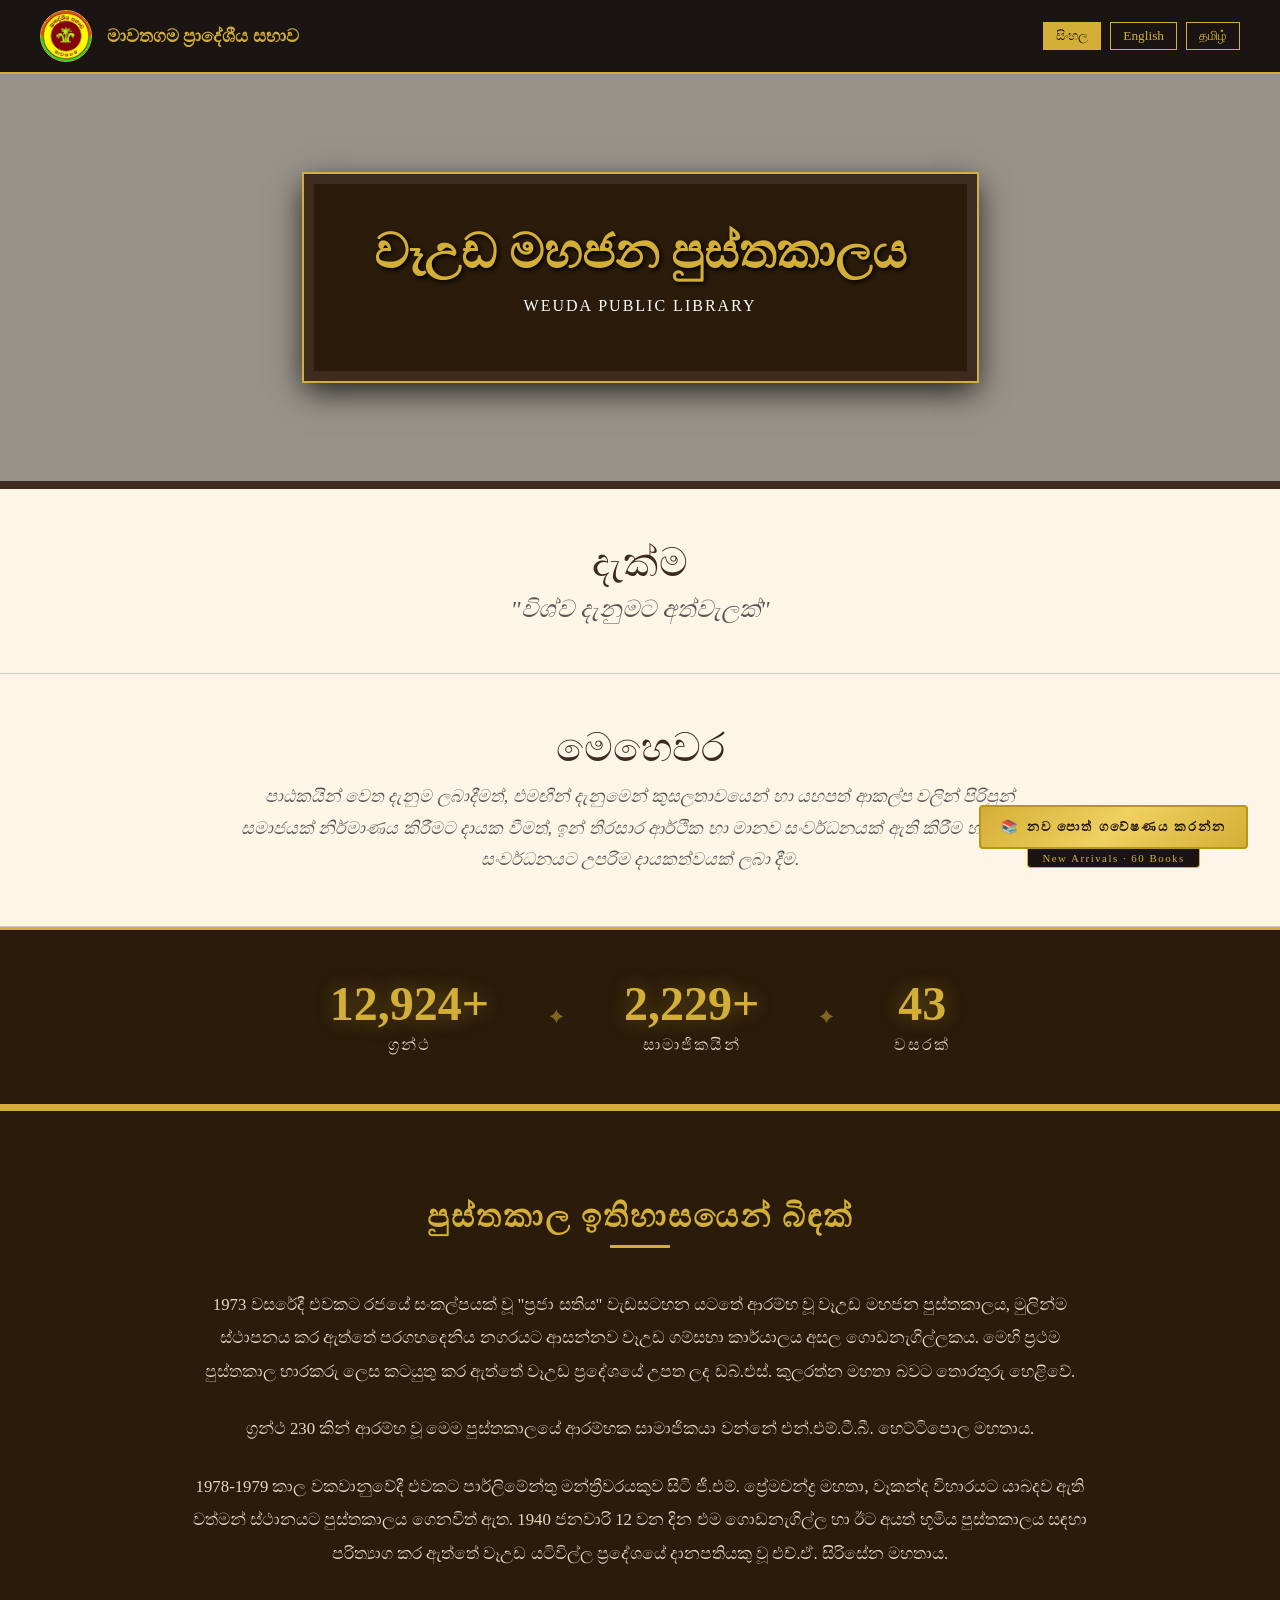
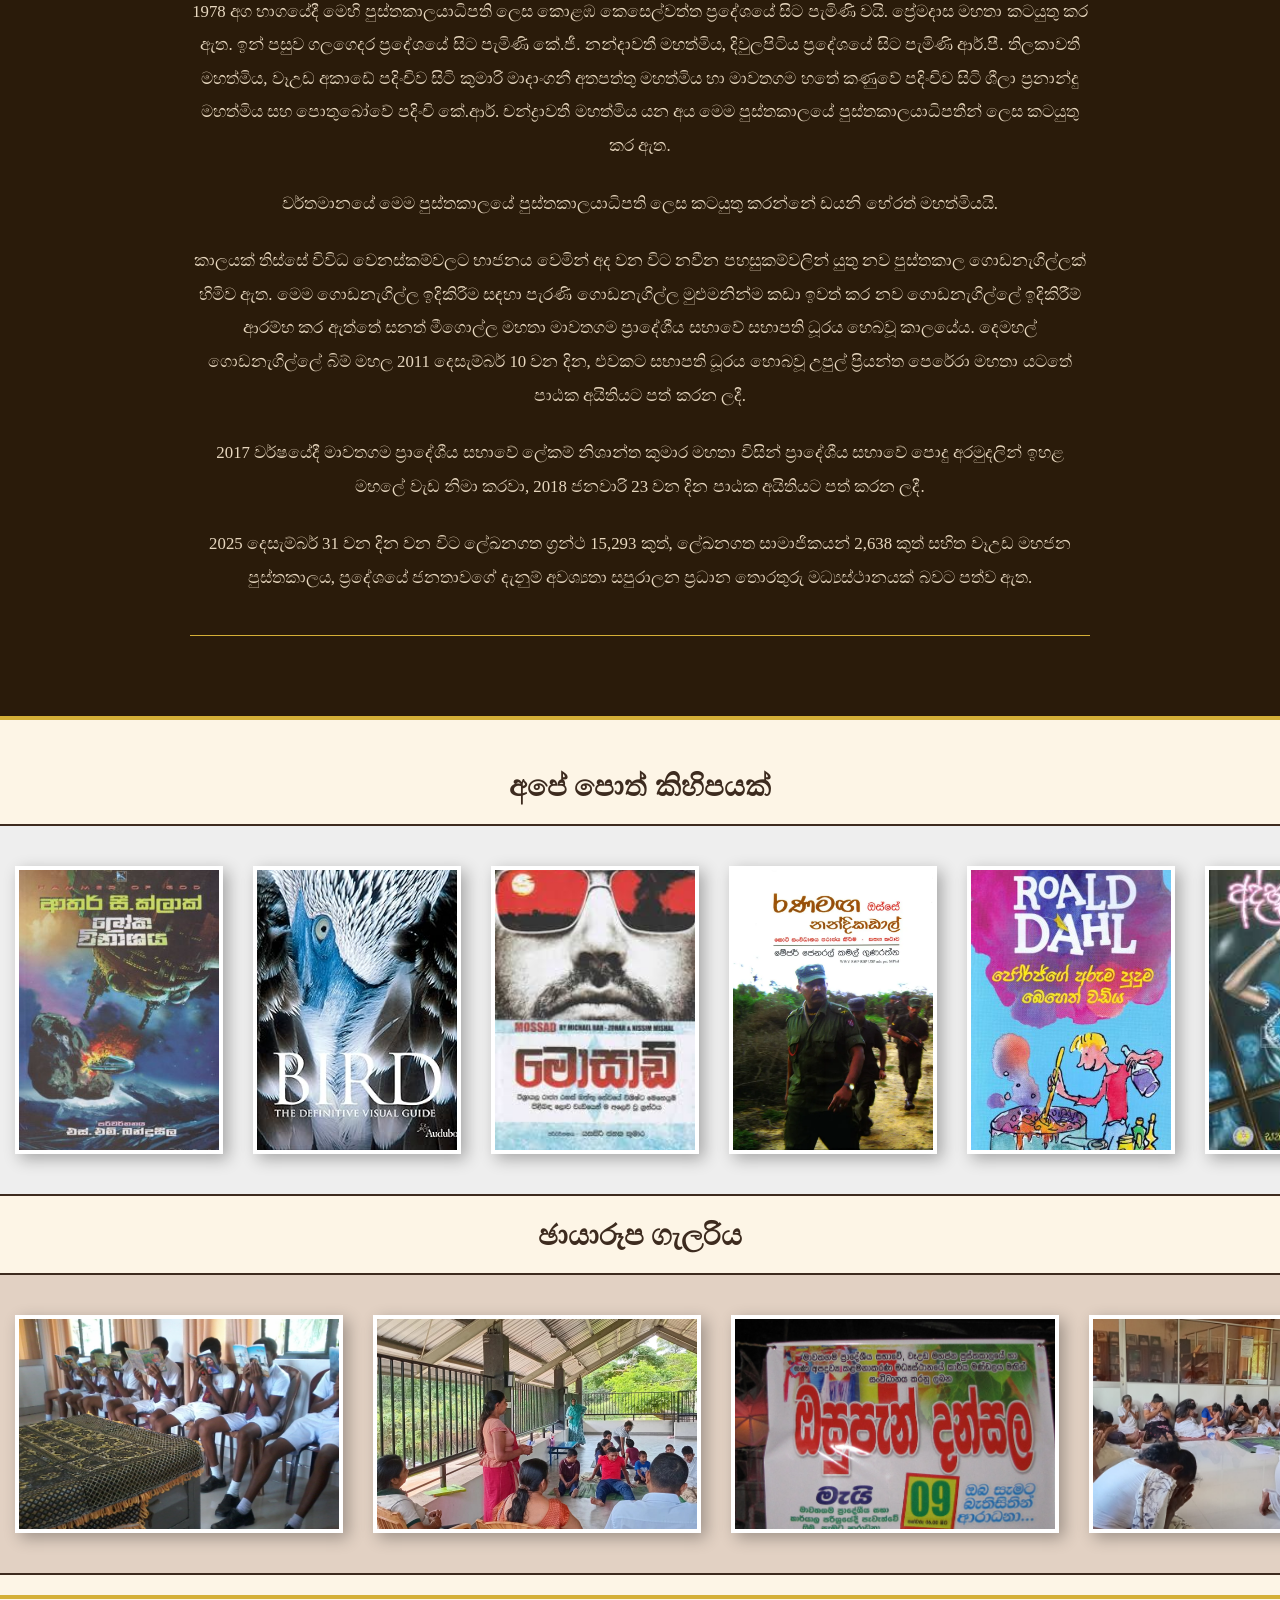
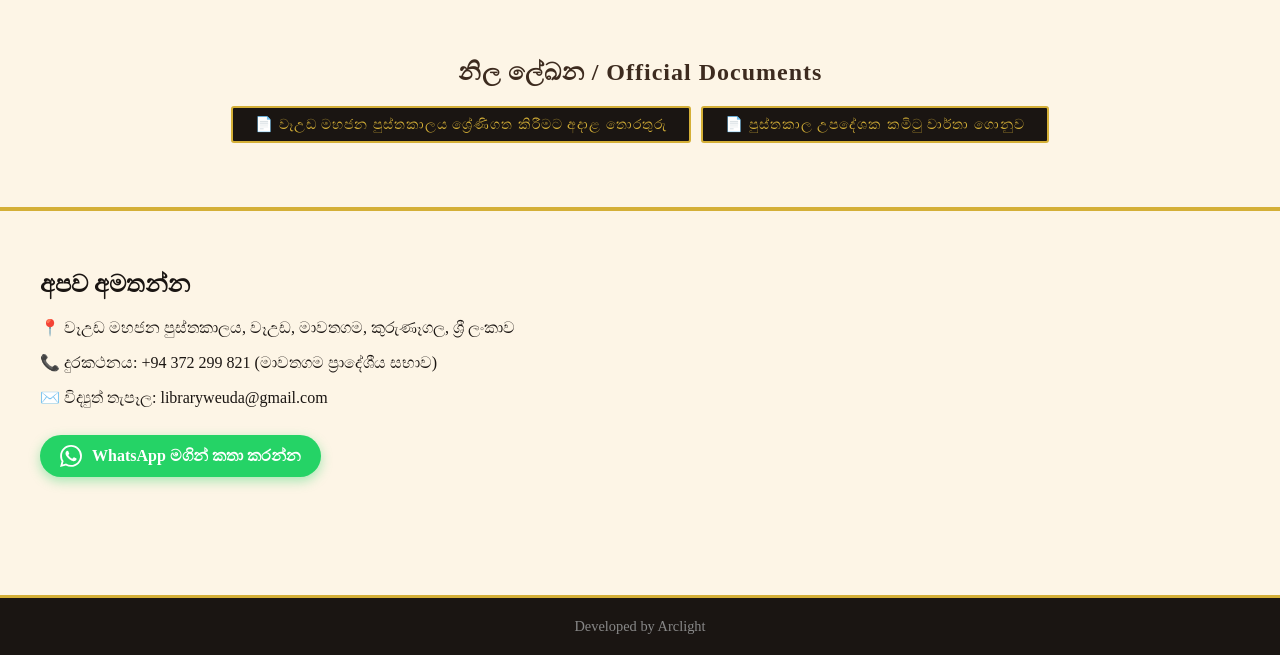
<file: index.html>
<!DOCTYPE html>
<html lang="si" prefix="og: https://ogp.me/ns#">
<head>
    <meta charset="UTF-8">
    <meta name="viewport" content="width=device-width, initial-scale=1.0">

    <!-- ═══════════════════════════════════════════════
         PRIMARY META TAGS
    ═══════════════════════════════════════════════ -->
    <meta name="google-site-verification" content="P0uKr5WKakGa16J2s1p1DN9Gi8LDrXJSEsnC7W01ZVs" />

    <title>වෑඋඩ මහජන පුස්තකාලය | Weuda Public Library – Mawathagama, Kurunegala, Sri Lanka</title>

    <meta name="description"
          content="වෑඋඩ මහජන පුස්තකාලය – Weuda Public Library, established in 1973, holds 15,293+ books and serves 2,600+ members in Mawathagama, Kurunegala, Sri Lanka. Visit us for books, reading resources, and community learning.">

    <meta name="keywords"
          content="Weuda Public Library, වෑඋඩ මහජන පුස්තකාලය, Mawathagama library, Kurunegala library, Sri Lanka public library, library Weuda, பொது நூலகம், Mawathagama Pradeshiya Sabha, public library Sri Lanka">

    <meta name="author"          content="Weuda Public Library – Mawathagama Pradeshiya Sabha">
    <meta name="robots"          content="index, follow, max-snippet:-1, max-image-preview:large, max-video-preview:-1">
    <meta name="theme-color"     content="#1a1512">
    <meta name="rating"          content="general">

    <!-- Canonical -->
    <link rel="canonical" href="https://weudapubliclibrary.vercel.app/">

    <!-- ── Geo / Local ───────────────────────────────── -->
    <meta name="geo.region"      content="LK-6">
    <meta name="geo.placename"   content="Weuda, Mawathagama, Kurunegala, Sri Lanka">
    <meta name="geo.position"    content="7.4120563;80.4824468">
    <meta name="ICBM"            content="7.4120563, 80.4824468">

    <!-- ── Hreflang (multilingual) ───────────────────── -->
    <link rel="alternate" hreflang="si" href="https://weudapubliclibrary.vercel.app/">
    <link rel="alternate" hreflang="en" href="https://weudapubliclibrary.vercel.app/?lang=en">
    <link rel="alternate" hreflang="ta" href="https://weudapubliclibrary.vercel.app/?lang=ta">
    <link rel="alternate" hreflang="x-default" href="https://weudapubliclibrary.vercel.app/">

    <!-- ═══════════════════════════════════════════════
         OPEN GRAPH (Facebook / WhatsApp / LinkedIn)
    ═══════════════════════════════════════════════ -->
    <meta property="og:type"          content="website">
    <meta property="og:url"           content="https://weudapubliclibrary.vercel.app/">
    <meta property="og:site_name"     content="Weuda Public Library">
    <meta property="og:locale"        content="si_LK">
    <meta property="og:locale:alternate" content="en_LK">
    <meta property="og:locale:alternate" content="ta_LK">
    <meta property="og:title"         content="Weuda Public Library | වෑඋඩ මහජන පුස්තකාලය">
    <meta property="og:description"   content="Established in 1973, Weuda Public Library holds over 15,293 books and serves the Mawathagama community in Kurunegala, Sri Lanka. A bridge to universal knowledge.">
    <meta property="og:image"         content="https://weudapubliclibrary.vercel.app/img/og-cover.jpg">
    <meta property="og:image:width"   content="1200">
    <meta property="og:image:height"  content="630">
    <meta property="og:image:alt"     content="Weuda Public Library building – Mawathagama, Sri Lanka">

    <!-- ═══════════════════════════════════════════════
         TWITTER / X CARD
    ═══════════════════════════════════════════════ -->
    <meta name="twitter:card"        content="summary_large_image">
    <meta name="twitter:title"       content="Weuda Public Library | වෑඋඩ මහජන පුස්තකාලය">
    <meta name="twitter:description" content="Established 1973 · 15,293+ books · Mawathagama, Kurunegala, Sri Lanka. A bridge to universal knowledge.">
    <meta name="twitter:image"       content="https://weudapubliclibrary.vercel.app/img/og-cover.jpg">
    <meta name="twitter:image:alt"   content="Weuda Public Library – Sri Lanka">

    <!-- ═══════════════════════════════════════════════
         JSON-LD STRUCTURED DATA
    ═══════════════════════════════════════════════ -->
    <script type="application/ld+json">
    {
      "@context": "https://schema.org",
      "@graph": [
        {
          "@type": "Library",
          "@id": "https://weudapubliclibrary.vercel.app/#library",
          "name": "Weuda Public Library",
          "alternateName": ["වෑඋඩ මහජන පුස්තකාලය", "வேவுட பொது நூலகம்"],
          "description": "Weuda Public Library, established in 1973 under the Community Week programme, holds over 15,293 books and serves 2,638 registered members in the Mawathagama area of Kurunegala, Sri Lanka.",
          "url": "https://weudapubliclibrary.vercel.app/",
          "logo": "https://weudapubliclibrary.vercel.app/img/logo.jpg",
          "image": "https://weudapubliclibrary.vercel.app/img/og-cover.jpg",
          "telephone": "+94372299821",
          "email": "libraryweuda@gmail.com",
          "foundingDate": "1973",
          "address": {
            "@type": "PostalAddress",
            "streetAddress": "Weuda",
            "addressLocality": "Mawathagama",
            "addressRegion": "Kurunegala",
            "addressCountry": "LK"
          },
          "geo": {
            "@type": "GeoCoordinates",
            "latitude": 7.4120563,
            "longitude": 80.4824468
          },
          "parentOrganization": {
            "@type": "GovernmentOrganization",
            "name": "Mawathagama Pradeshiya Sabha"
          },
          "openingHoursSpecification": [
            {
              "@type": "OpeningHoursSpecification",
              "dayOfWeek": ["Monday","Tuesday","Wednesday","Thursday","Friday"],
              "opens": "08:30",
              "closes": "17:00"
            }
          ],
          "numberOfEmployees": { "@type": "QuantitativeValue", "value": 1 },
          "slogan": "A Bridge to Universal Knowledge",
          "sameAs": [
            "https://www.facebook.com/weudapubliclibrary"
          ]
        },
        {
          "@type": "WebSite",
          "@id": "https://weudapubliclibrary.vercel.app/#website",
          "url": "https://weudapubliclibrary.vercel.app/",
          "name": "Weuda Public Library",
          "description": "Official website of Weuda Public Library, Mawathagama, Sri Lanka",
          "inLanguage": ["si", "en", "ta"],
          "publisher": { "@id": "https://weudapubliclibrary.vercel.app/#library" }
        },
        {
          "@type": "BreadcrumbList",
          "itemListElement": [
            {
              "@type": "ListItem",
              "position": 1,
              "name": "Weuda Public Library",
              "item": "https://weudapubliclibrary.vercel.app/"
            }
          ]
        }
      ]
    }
    </script>

    <!-- ═══════════════════════════════════════════════
         PERFORMANCE HINTS
    ═══════════════════════════════════════════════ -->
    <link rel="preconnect" href="https://fonts.googleapis.com">
    <link rel="preconnect" href="https://maps.googleapis.com">
    <link rel="preconnect" href="https://images.unsplash.com">
    <link rel="dns-prefetch" href="https://docs.google.com">
    <!-- Preload the above-the-fold hero image -->
    <link rel="preload" as="image"
          href="https://images.unsplash.com/photo-1507842217343-583bb7270b66?auto=format&fit=crop&w=1500&q=80">

    <!-- Favicon -->
    <link rel="icon"             href="/img/logo.jpg" type="image/jpeg">
    <link rel="apple-touch-icon" href="/img/logo.jpg">

    <link rel="stylesheet" href="style.css">
</head>
<body>

    <!-- ══════════════════════════════════
         SITE HEADER / TOP NAV
    ══════════════════════════════════ -->
    <header role="banner">
        <nav class="top-nav" aria-label="Site navigation">
            <div class="council-info">
                <img src="./img/logo.jpg" alt="Mawathagama Pradeshiya Sabha – Weuda Public Library logo" width="50" height="50">
                <span data-key="council">මාවතගම ප්‍රාදේශීය සභාව</span>
            </div>
            <div class="lang-switch" role="group" aria-label="Language selector">
                <button onclick="setLang('si')" id="btn-si" class="active" aria-label="Switch to Sinhala" lang="si">සිංහල</button>
                <button onclick="setLang('en')" id="btn-en" aria-label="Switch to English" lang="en">English</button>
                <button onclick="setLang('ta')" id="btn-ta" aria-label="Switch to Tamil" lang="ta">தமிழ்</button>
            </div>
        </nav>
    </header>

    <!-- ══════════════════════════════════
         MAIN CONTENT
    ══════════════════════════════════ -->
    <main id="main-content">

        <!-- Hero -->
        <section class="library-hero" aria-labelledby="library-heading">
            <div class="book-rack-panel">
                <h1 class="library-name" id="library-heading" data-key="libraryName">වෑඋඩ මහජන පුස්තකාලය</h1>
                <p style="color: white; letter-spacing: 2px;" data-key="libraryNameSub">WEUDA PUBLIC LIBRARY</p>
            </div>
        </section>

        <!-- Vision -->
        <section class="vision-section" aria-label="Vision">
            <div class="vision-title" data-key="visionTitle">දැක්ම</div>
            <div class="vision-phrase" data-key="visionPhrase">"විශ්ව දැනුමට අත්වැලක්"</div>
        </section>

        <!-- Mission -->
        <section class="vision-section" aria-label="Mission">
            <div class="vision-title" data-key="missionTitle">මෙහෙවර</div>
            <div class="vision-phrase" style="font-size:1.1rem; max-width:800px; margin:auto; line-height:1.8;"
                 data-key="missionText">පාඨකයින් වෙත දැනුම ලබාදීමත්, එමඟින් දැනුමෙන් කුසලතාවයෙන් හා යහපත් ආකල්ප වලින් පිරිපුන් සමාජයක් නිර්මාණය කිරීමට දායක වීමත්, ඉන් තිරසාර ආර්ථික හා මානව සංවර්ධනයක් ඇති කිරීම හා ජාතික සංවර්ධනයට උපරිම දායකත්වයක් ලබා දීම.</div>
        </section>

        <!-- Stats Ribbon -->
        <section class="stats-ribbon" aria-label="Library statistics">
            <div class="stat-item">
                <span class="stat-number" data-target="15293" data-suffix="+" aria-label="15,293+ books">0</span>
                <span class="stat-label" data-key="statBooks">ග්‍රන්ථ</span>
            </div>
            <div class="stat-divider" aria-hidden="true">✦</div>
            <div class="stat-item">
                <span class="stat-number" data-target="2638" data-suffix="+" aria-label="2,638+ members">0</span>
                <span class="stat-label" data-key="statMembers">සාමාජිකයින්</span>
            </div>
            <div class="stat-divider" aria-hidden="true">✦</div>
            <div class="stat-item">
                <span class="stat-number" data-target="52" aria-label="52 years of service">0</span>
                <span class="stat-label" data-key="statYears">වසරක්</span>
            </div>
        </section>

        <!-- History Section -->
        <section style="background: #2a1b0a; padding: 60px 20px; border-top: 4px solid var(--gold); border-bottom: 4px solid var(--gold);"
                 aria-labelledby="history-heading">
            <div style="max-width: 900px; margin: auto;">
                <h2 id="history-heading"
                    style="text-align:center; color: var(--gold); font-size: 2rem; margin-bottom: 10px; letter-spacing: 2px;"
                    data-key="historyTitle">පුස්තකාල ඉතිහාසයෙන් බිඳක්</h2>
                <div style="width: 60px; height: 3px; background: var(--gold); margin: 0 auto 40px;" aria-hidden="true"></div>

                <!-- Pre-populated for SEO crawlers; JS will replace on load -->
                <div id="history-paragraphs" style="color: #e8d8c0; font-size: 1.05rem; line-height: 2; text-align: center;">
                    <p style="margin-bottom:1.5rem;">1973 වසරේදී එවකට රජයේ සංකල්පයක් වූ "ප්‍රජා සතිය" වැඩසටහන යටතේ ආරම්භ වූ වෑඋඩ මහජන පුස්තකාලය, මුලින්ම ස්ථාපනය කර ඇත්තේ පරගහදෙනිය නගරයට ආසන්නව වෑඋඩ ගම්සභා කාර්යාලය අසල ගොඩනැගිල්ලකය. මෙහි ප්‍රථම පුස්තකාල භාරකරු ලෙස කටයුතු කර ඇත්තේ වෑඋඩ ප්‍රදේශයේ උපත ලද ඩබ්.එස්. කුලරත්න මහතා බවට තොරතුරු හෙළිවේ.</p>
                    <p style="margin-bottom:1.5rem;">ග්‍රන්ථ 230 කින් ආරම්භ වූ මෙම පුස්තකාලයේ ආරම්භක සාමාජිකයා වන්නේ එන්.එම්.ටී.බී. හෙට්ටිපොල මහතාය.</p>
                    <p style="margin-bottom:1.5rem;">2025 දෙසැම්බර් 31 වන දින වන විට ලේඛනගත ග්‍රන්ථ 15,293 කුත්, ලේඛනගත සාමාජිකයන් 2,638 කුත් සහිත වෑඋඩ මහජන පුස්තකාලය, ප්‍රදේශයේ ජනතාවගේ දැනුම් අවශ්‍යතා සපුරාලන ප්‍රධාන තොරතුරු මධ්‍යස්ථානයක් බවට පත්ව ඇත.</p>
                </div>

                <div style="margin-top: 40px; border-top: 1px solid var(--gold); padding-top: 20px; text-align: right; color: var(--gold); font-style: italic;">
                    <span data-key="historyAuthor">කේ.ආර්. චන්ද්‍රාවතී | පුස්තකාලයාධිපති | වෑඋඩ මහජන පුස්තකාලය</span>
                </div>
            </div>
        </section>

        <!-- Books Panel -->
        <section aria-labelledby="books-heading">
            <h2 class="panel-title" id="books-heading" style="margin-top: 50px;" data-key="booksTitle">අපේ පොත් කිහිපයක්</h2>
            <div class="panel-container">
                <div id="books-panel" class="marquee-wrapper" aria-label="Scrolling showcase of library books" role="list"></div>
            </div>
        </section>

        <!-- Gallery Panel -->
        <section aria-labelledby="gallery-heading">
            <h2 class="panel-title" id="gallery-heading" data-key="galleryTitle">ඡායාරූප ගැලරිය</h2>
            <div class="panel-container" style="background: #e2d1c3;">
                <div id="img-panel" class="marquee-wrapper" style="animation-direction: reverse; align-items: center;"
                     aria-label="Photo gallery of the library" role="list"></div>
            </div>
        </section>

        <!-- Google Docs Viewer -->
        <section style="background: var(--parchment); padding: 40px 20px; border-top: 4px solid var(--gold); border-bottom: 4px solid var(--gold);"
                 aria-label="Official documents">
            <div style="max-width: 900px; margin: auto;">
                <h2 style="text-align:center; color: var(--deep-wood); font-size:1.5rem; margin-bottom:20px; letter-spacing:1px;">
                    නිල ලේඛන / Official Documents
                </h2>
                <div style="display:flex; gap:10px; justify-content:center; margin-bottom:24px;" role="group" aria-label="Document selector">
                    <button onclick="showDoc(1)" id="doc-btn-1" style="
                        background: var(--gothic-black);
                        color: var(--gold);
                        border: 2px solid var(--gold);
                        padding: 8px 22px;
                        font-family: 'Times New Roman', serif;
                        font-size: 0.9rem;
                        letter-spacing: 1px;
                        cursor: pointer;
                        transition: 0.3s;
                        border-radius: 3px;
                    " onmouseover="this.style.background='var(--gold)';this.style.color='var(--gothic-black)'"
                       onmouseout="if(activeDoc!==1){this.style.background='var(--gothic-black)';this.style.color='var(--gold)'}"
                       aria-label="Library grading information document">
                        📄 වෑඋඩ මහජන පුස්තකාලය ශ්‍රේණිගත කිරීමට අදාළ තොරතුරු
                    </button>
                    <button onclick="showDoc(2)" id="doc-btn-2" style="
                        background: var(--gothic-black);
                        color: var(--gold);
                        border: 2px solid var(--gold);
                        padding: 8px 22px;
                        font-family: 'Times New Roman', serif;
                        font-size: 0.9rem;
                        letter-spacing: 1px;
                        cursor: pointer;
                        transition: 0.3s;
                        border-radius: 3px;
                    " onmouseover="this.style.background='var(--gold)';this.style.color='var(--gothic-black)'"
                       onmouseout="if(activeDoc!==2){this.style.background='var(--gothic-black)';this.style.color='var(--gold)'}"
                       aria-label="Library advisory committee reports">
                        📄 පුස්තකාල උපදේශක කමිටු වාර්තා ගොනුව
                    </button>
                </div>
                <iframe id="doc-frame"
                    src=""
                    title="Official Library Document Viewer"
                    style="width:100%; height:700px; border: 5px solid var(--deep-wood); background: white; display:none;"
                    frameborder="0" allowfullscreen
                    loading="lazy"></iframe>
            </div>
        </section>

        <script>
            var activeDoc = null;
            var docUrls = {
                1: 'https://docs.google.com/document/d/e/2PACX-1vT2sdeSpe-1TQYp-XY4ihk1TvWeajJH0t-sFo604hOZvCiKuohulyNGO4zqBT58wEvPMoWoJzbBdSmN/pub?embedded=true',
                2: 'https://docs.google.com/document/d/e/2PACX-1vR99i4Mjq-IKFIHPODi84ywRWJewCC02RWucUlz6RjM_Iyii4SS6YKEBLsBDrTbVLCY_VHmBrCnr11O/pub?embedded=true'
            };
            function showDoc(n) {
                var frame = document.getElementById('doc-frame');
                if (activeDoc === n) {
                    activeDoc = null;
                    frame.style.display = 'none';
                    frame.src = '';
                    [1,2].forEach(function(i) {
                        var btn = document.getElementById('doc-btn-' + i);
                        btn.style.background = 'var(--gothic-black)';
                        btn.style.color = 'var(--gold)';
                    });
                    return;
                }
                activeDoc = n;
                frame.src = docUrls[n];
                frame.style.display = 'block';
                [1,2].forEach(function(i) {
                    var btn = document.getElementById('doc-btn-' + i);
                    if (i === n) {
                        btn.style.background = 'var(--gold)';
                        btn.style.color = 'var(--gothic-black)';
                    } else {
                        btn.style.background = 'var(--gothic-black)';
                        btn.style.color = 'var(--gold)';
                    }
                });
            }
        </script>

        <!-- Contact -->
        <section aria-labelledby="contact-heading">
            <div class="contact-grid">
                <address class="contact-info" style="font-style:normal;">
                    <h2 id="contact-heading" data-key="contactTitle">අපව අමතන්න</h2>
                    <p>📍 <span data-key="address" itemprop="address">වෑඋඩ මහජන පුස්තකාලය, වෑඋඩ, මාවතගම, කුරුණෑගල, ශ්‍රී ලංකාව</span></p>
                    <p>📞 <span data-key="phone"><a href="tel:+94372299821" style="color:inherit; text-decoration:none;">දුරකථනය: +94 372 299 821</a></span></p>
                    <p>✉️ <span data-key="email"><a href="mailto:libraryweuda@gmail.com" style="color:inherit; text-decoration:none;">libraryweuda@gmail.com</a></span></p>
                    <a href="https://wa.me/94727144061?text=ආයුබෝවන්" target="_blank" rel="noopener noreferrer"
                       aria-label="Contact us on WhatsApp"
                       style="
                        display: inline-flex;
                        align-items: center;
                        gap: 10px;
                        margin-top: 12px;
                        background: #25D366;
                        color: white;
                        padding: 10px 20px;
                        border-radius: 30px;
                        text-decoration: none;
                        font-family: 'Times New Roman', serif;
                        font-size: 1rem;
                        font-weight: bold;
                        box-shadow: 0 4px 12px rgba(37,211,102,0.4);
                        transition: background 0.3s, transform 0.2s;
                    " onmouseover="this.style.background='#1ebe5d';this.style.transform='scale(1.03)'"
                       onmouseout="this.style.background='#25D366';this.style.transform='scale(1)'">
                        <svg xmlns="http://www.w3.org/2000/svg" width="22" height="22" viewBox="0 0 24 24" fill="white" aria-hidden="true" focusable="false">
                            <path d="M17.472 14.382c-.297-.149-1.758-.867-2.03-.967-.273-.099-.471-.148-.67.15-.197.297-.767.966-.94 1.164-.173.199-.347.223-.644.075-.297-.15-1.255-.463-2.39-1.475-.883-.788-1.48-1.761-1.653-2.059-.173-.297-.018-.458.13-.606.134-.133.298-.347.446-.52.149-.174.198-.298.298-.497.099-.198.05-.371-.025-.52-.075-.149-.669-1.612-.916-2.207-.242-.579-.487-.5-.669-.51-.173-.008-.371-.01-.57-.01-.198 0-.52.074-.792.372-.272.297-1.04 1.016-1.04 2.479 0 1.462 1.065 2.875 1.213 3.074.149.198 2.096 3.2 5.077 4.487.709.306 1.262.489 1.694.625.712.227 1.36.195 1.871.118.571-.085 1.758-.719 2.006-1.413.248-.694.248-1.289.173-1.413-.074-.124-.272-.198-.57-.347m-5.421 7.403h-.004a9.87 9.87 0 01-5.031-1.378l-.361-.214-3.741.982.998-3.648-.235-.374a9.86 9.86 0 01-1.51-5.26c.001-5.45 4.436-9.884 9.888-9.884 2.64 0 5.122 1.03 6.988 2.898a9.825 9.825 0 012.893 6.994c-.003 5.45-4.437 9.884-9.885 9.884m8.413-18.297A11.815 11.815 0 0012.05 0C5.495 0 .16 5.335.157 11.892c0 2.096.547 4.142 1.588 5.945L.057 24l6.305-1.654a11.882 11.882 0 005.683 1.448h.005c6.554 0 11.89-5.335 11.893-11.893a11.821 11.821 0 00-3.48-8.413z"/>
                        </svg>
                        <span data-key="whatsappBtn">WhatsApp මගින් කතා කරන්න</span>
                    </a>
                </address>
                <div class="map-container">
                    <iframe src="https://www.google.com/maps/embed?pb=!1m18!1m12!1m3!1d3956.4795540018245!2d80.48244679999999!3d7.4120563!2m3!1f0!2f0!3f0!3m2!1i1024!2i768!4f13.1!3m3!1m2!1s0x3ae341002b8c278d%3A0xd87611a4ad49b1b5!2sPublic%20Library%20-%20Weuda!5e0!3m2!1sen!2slk!4v1771580064038!5m2!1sen!2slk"
                            width="600" height="450"
                            style="border:0;" allowfullscreen="" loading="lazy"
                            referrerpolicy="no-referrer-when-downgrade"
                            title="Weuda Public Library location on Google Maps"
                            aria-label="Map showing Weuda Public Library location in Mawathagama, Kurunegala"></iframe>
                </div>
            </div>
        </section>

    </main><!-- /main -->

    <!-- ══════════════════════════════════
         FOOTER
    ══════════════════════════════════ -->
    <footer role="contentinfo" itemscope itemtype="https://schema.org/WPFooter">
        <span data-key="footer">Developed by ArcLight</a></span>
    </footer>

    <script src="script.js"></script>

    <!-- ══ FLOATING NEW BOOKS BUTTON ══ -->
    <style>
        @keyframes nb-pulse {
            0%, 100% { box-shadow: 0 4px 24px rgba(212,175,55,0.35), 0 0 0 0 rgba(212,175,55,0.45); }
            60%       { box-shadow: 0 4px 24px rgba(212,175,55,0.35), 0 0 0 10px rgba(212,175,55,0); }
        }
        @keyframes nb-bounce {
            0%, 100% { transform: translateY(0); }
            50%       { transform: translateY(-5px); }
        }
        #nb-float {
            position: fixed;
            bottom: 32px;
            right: 32px;
            z-index: 9999;
            display: flex;
            flex-direction: column;
            align-items: center;
            gap: 0;
            text-decoration: none;
            animation: nb-bounce 3s ease-in-out infinite;
        }
        #nb-float:hover { animation: none; transform: scale(1.06) translateY(-3px); }
        #nb-float:focus { outline: 3px solid var(--gold); outline-offset: 4px; border-radius: 4px; }

        #nb-pill {
            background: linear-gradient(135deg, #d4af37 0%, #f0d060 50%, #d4af37 100%);
            color: #1a1208;
            font-family: 'Times New Roman', serif;
            font-size: 0.82rem;
            font-weight: bold;
            letter-spacing: 2px;
            text-transform: uppercase;
            padding: 12px 20px;
            border: 2px solid #b8961a;
            border-radius: 4px;
            display: flex;
            align-items: center;
            gap: 8px;
            white-space: nowrap;
            animation: nb-pulse 2.5s ease-in-out infinite;
            transition: filter 0.2s;
            position: relative;
            overflow: hidden;
        }
        #nb-pill::before {
            content: '';
            position: absolute;
            top: 0; left: -60%;
            width: 40%; height: 100%;
            background: linear-gradient(90deg, transparent, rgba(255,255,255,0.35), transparent);
            transform: skewX(-20deg);
            animation: nb-shine 3.5s ease-in-out infinite;
        }
        @keyframes nb-shine {
            0%, 100% { left: -60%; }
            50%       { left: 120%; }
        }
        #nb-float:hover #nb-pill { filter: brightness(1.1); }

        #nb-tag {
            background: #1a1512;
            border: 1px solid #d4af37;
            border-top: none;
            color: #d4af37;
            font-family: 'Times New Roman', serif;
            font-size: 0.68rem;
            letter-spacing: 1.5px;
            padding: 3px 14px;
            border-radius: 0 0 4px 4px;
        }

        @media (max-width: 480px) {
            #nb-float { bottom: 20px; right: 16px; }
            #nb-pill  { font-size: 0.74rem; padding: 10px 14px; letter-spacing: 1px; }
        }
    </style>

    <a href="newbooks.html" id="nb-float"
       title="Explore New Book Arrivals – Weuda Public Library"
       aria-label="View new book arrivals at Weuda Public Library">
        <div id="nb-pill" aria-hidden="true">
            📚 <span id="nb-label">නව පොත් ගවේෂණය කරන්න</span>
        </div>
        <div id="nb-tag" aria-hidden="true">New Arrivals · 60 Books</div>
    </a>

</body>
</html>
</file>
<file: style.css>
:root {
    --gothic-black: #1a1512;
    --deep-wood: #3d2b1f;
    --gold: #d4af37;
    --parchment: #fdf5e6;
    --iron: #4a4a4a;
}

body {
    margin: 0;
    padding: 0;
    background-color: var(--parchment);
    font-family: 'Times New Roman', serif;
    color: var(--gothic-black);
}

.top-nav {
    display: flex;
    justify-content: space-between;
    align-items: center;
    padding: 10px 40px;
    background: var(--gothic-black);
    color: var(--gold);
    border-bottom: 2px solid var(--gold);
}

.council-info {
    display: flex;
    align-items: center;
    font-size: 1.1rem;
    font-weight: bold;
}

.council-info>img{
    width:50px;
    height:50px;
    border-radius:50%;
    margin-right:15px;
    border:1px solid var(--gold);
    object-fit:cover;
}

.logo-placeholder {
    width: 50px;
    height: 50px;
    background: #444;
    border-radius: 50%;
    margin-right: 15px;
    border: 1px solid var(--gold);
    display: flex;
    align-items: center;
    justify-content: center;
    font-size: 0.7rem;
}

.lang-switch button {
    background: transparent;
    color: var(--gold);
    border: 1px solid var(--gold);
    padding: 5px 12px;
    margin-left: 5px;
    cursor: pointer;
    font-family: inherit;
    transition: 0.3s;
}

.lang-switch button:hover, .lang-switch button.active {
    background: var(--gold);
    color: var(--gothic-black);
}

.library-hero {
    background: linear-gradient(rgba(0,0,0,0.4), rgba(0,0,0,0.4)), 
                url('https://images.unsplash.com/photo-1507842217343-583bb7270b66?auto=format&fit=crop&w=1500&q=80');
    background-size: cover;
    background-position: center;
    padding: 100px 20px;
    text-align: center;
    border-bottom: 8px solid var(--deep-wood);
}

.book-rack-panel {
    background: #2a1b0a;
    border: 10px solid var(--deep-wood);
    outline: 2px solid var(--gold);
    display: inline-block;
    padding: 40px 60px;
    box-shadow: 0 10px 30px rgba(0,0,0,0.8);
}

.library-name {
    font-size: 3rem;
    color: var(--gold);
    margin: 0;
    text-shadow: 2px 2px 4px black;
}

.vision-section {
    text-align: center;
    padding: 50px 20px;
    border-bottom: 1px solid #ccc;
}

.vision-title {
    font-size: 2.5rem;
    color: var(--deep-wood);
    margin-bottom: 10px;
}

.vision-phrase {
    font-size: 1.5rem;
    font-style: italic;
    color: #555;
}

.panel-container {
    padding: 40px 0;
    background: #eee;
    overflow: hidden;
    border-top: 2px solid var(--deep-wood);
    border-bottom: 2px solid var(--deep-wood);
    margin: 20px 0;
}

.panel-title {
    text-align: center;
    font-size: 1.8rem;
    margin-bottom: 20px;
    color: var(--deep-wood);
    font-weight: bold;
}

.marquee-wrapper {
    display: flex;
    width: max-content;
    animation: marquee 40s linear infinite;
}

.marquee-wrapper:hover {
    animation-play-state: paused;
}

.item-card {
    width: 200px;
    height: 280px;
    background: #ccc;
    margin: 0 15px;
    border: 4px solid white;
    box-shadow: 5px 5px 15px rgba(0,0,0,0.3);
    display: flex;
    align-items: center;
    justify-content: center;
    flex-shrink: 0;
}

@keyframes marquee {
    0%   { transform: translateX(0); }
    100% { transform: translateX(-50%); }
}

.contact-grid {
    display: grid;
    grid-template-columns: 1fr 1fr;
    gap: 20px;
    padding: 40px;
    max-width: 1200px;
    margin: auto;
}

.map-container iframe {
    width: 100%;
    height: 300px;
    border: 5px solid var(--deep-wood);
}

.book-card{
    padding:0;
    overflow:hidden;
}

.book-card>img {
    width:100%;
    height:100%;
    object-fit:cover;
}

.img-card{
    width:320px;
    height:210px;
    padding:0;
    overflow:hidden;
}

.img-card>img{
    width:100%;
    height:100%;
    object-fit:cover;
}

footer {
    background: var(--gothic-black);
    color: #888;
    text-align: center;
    padding: 20px;
    font-size: 0.9rem;
    border-top: 3px solid var(--gold);
}

/* ── STATS RIBBON ── */
.stats-ribbon {
    display: flex;
    align-items: center;
    justify-content: center;
    gap: 60px;
    padding: 50px 40px;
    background: #2a1b0a;
    border-top: 3px solid var(--gold);
    border-bottom: 3px solid var(--gold);
}

.stat-item {
    text-align: center;
    display: flex;
    flex-direction: column;
    gap: 8px;
}

.stat-number {
    font-size: 3rem;
    font-weight: bold;
    color: var(--gold);
    line-height: 1;
    text-shadow: 0 0 20px rgba(212,175,55,0.4);
}

.stat-label {
    font-size: 1rem;
    letter-spacing: 2px;
    color: #e8d8c0;
}

.stat-divider {
    color: var(--gold);
    font-size: 1.2rem;
    opacity: 0.5;
}

/* ── MOBILE RESPONSIVE ── */
@media (max-width: 768px) {

    /* Nav */
    .top-nav {
        flex-direction: column;
        align-items: flex-start;
        padding: 12px 16px;
        gap: 10px;
    }
    .council-info {
        font-size: 0.9rem;
    }
    .lang-switch {
        display: flex;
        width: 100%;
    }
    .lang-switch button {
        flex: 1;
        margin-left: 0;
        margin-right: 5px;
        font-size: 0.85rem;
        padding: 6px 4px;
    }
    .lang-switch button:last-child {
        margin-right: 0;
    }

    /* Hero */
    .library-hero {
        padding: 50px 16px;
    }
    .book-rack-panel {
        padding: 24px 20px;
        border-width: 6px;
    }
    .library-name {
        font-size: 1.6rem;
    }
    .book-rack-panel p {
        font-size: 0.8rem;
        letter-spacing: 1px;
    }

    /* Vision / Mission */
    .vision-section {
        padding: 30px 16px;
    }
    .vision-title {
        font-size: 1.6rem;
    }
    .vision-phrase {
        font-size: 1rem;
    }

    /* History */
    section[style*="background: #2a1b0a"] {
        padding: 40px 16px !important;
    }
    #history-paragraphs {
        font-size: 0.95rem !important;
        line-height: 1.8 !important;
    }

    /* Stats */
    .stats-ribbon {
        flex-direction: column;
        gap: 30px;
        padding: 40px 20px;
    }
    .stat-number { font-size: 2.4rem; }
    .stat-divider { transform: rotate(90deg); }

    /* Panel titles */
    .panel-title {
        font-size: 1.3rem;
        padding: 0 16px;
    }

    /* Book cards — keep portrait */
    .panel-container {
        padding: 24px 0;
    }
    .marquee-wrapper .item-card {
        width: 130px !important;
        height: 185px !important;
        margin: 0 8px !important;
    }

    /* Gallery cards — landscape but smaller */
    .gallery-card {
        width: 220px !important;
        height: 145px !important;
    }

    /* Contact grid → single column */
    .contact-grid {
        grid-template-columns: 1fr;
        padding: 24px 16px;
        gap: 16px;
    }
    .contact-info h2 {
        font-size: 1.3rem;
    }
    .contact-info p {
        font-size: 0.9rem;
    }
    .map-container iframe {
        height: 220px;
    }

    /* Footer */
    footer {
        font-size: 0.8rem;
        padding: 16px;
    }
}

@media (max-width: 400px) {
    .library-name {
        font-size: 1.25rem;
    }
    .vision-title {
        font-size: 1.3rem;
    }
    .marquee-wrapper .item-card {
        width: 110px !important;
        height: 155px !important;
    }
}
</file>
